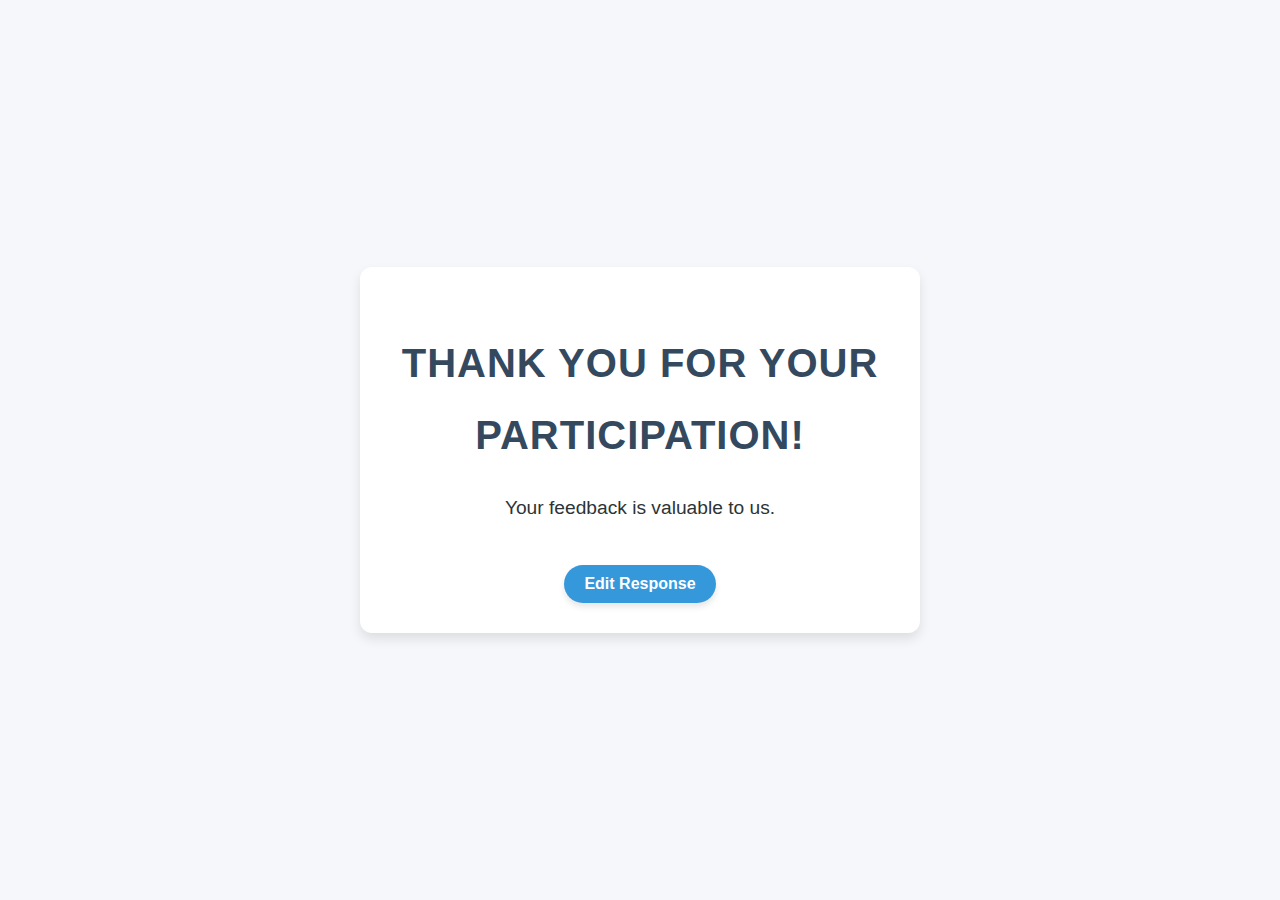
<file: public/thankyou.html>
<!DOCTYPE html>
<html lang="en">
<head>
    <meta charset="UTF-8">
    <meta name="viewport" content="width=device-width, initial-scale=1.0">
    <title>Thank You</title>
    <link rel="stylesheet" href="styles.css">
    <style>
        body {
            display: flex;
            flex-direction: column;
            justify-content: center;
            align-items: center;
            min-height: 100vh;
            margin: 0;
            background-color: #f5f7fa;
            font-family: 'Poppins', Arial, sans-serif;
            text-align: center;
            color: #2d3436;
        }

        h1 {
            font-size: 2.5rem;
            color: #34495e;
            margin-bottom: 20px;
            letter-spacing: 1px;
        }

        p {
            font-size: 1.2rem;
            color: #2d3436;
        }

        .thank-you-container {
            background: #ffffff;
            border-radius: 12px;
            padding: 30px;
            box-shadow: 0 6px 12px rgba(0, 0, 0, 0.1);
            width: 80%;
            max-width: 500px;
        }

        button {
            background-color: #3498db;
            color: #fff;
            border: none;
            padding: 10px 20px;
            border-radius: 30px;
            font-size: 1rem;
            font-weight: bold;
            cursor: pointer;
            margin-top: 20px;
            transition: all 0.3s ease-in-out;
        }

        button:hover {
            background-color: #2980b9;
            transform: translateY(-2px);
        }
    </style>
</head>
<body>
    <div class="thank-you-container">
        <h1>Thank You for Your Participation!</h1>
        <p>Your feedback is valuable to us.</p>
        <button onclick="window.location.href='index.html'">Edit Response</button>
    </div>
</body>
</html>
</file>
<file: public/styles.css>
/* Enhanced styles.css */

/* General Styles */
body {
    font-family: 'Poppins', Arial, sans-serif;
    line-height: 1.8;
    margin: 0;
    padding: 0;
    background-color: #f5f7fa;
    color: #2d3436;
}

/* Header */
h1 {
    text-align: center;
    margin: 30px 0;
    font-size: 2.5rem;
    color: #34495e;
    text-transform: uppercase;
    letter-spacing: 2px;
}

/* Button Styles */
button {
    background-color: #3498db;
    color: #fff;
    border: none;
    padding: 12px 24px;
    border-radius: 30px;
    font-size: 1rem;
    font-weight: bold;
    cursor: pointer;
    transition: all 0.3s ease-in-out;
    box-shadow: 0 4px 6px rgba(0, 0, 0, 0.1);
}

button:hover {
    background-color: #2980b9;
    transform: translateY(-2px);
    box-shadow: 0 6px 10px rgba(0, 0, 0, 0.15);
}

button:active {
    transform: translateY(0);
    box-shadow: 0 4px 6px rgba(0, 0, 0, 0.1);
}

/* Sign-In and Sign-Out Button Styles */
.sign-buttons {
    display: flex;
    justify-content: center; /* Center-aligns the buttons horizontally */
    gap: 10px; /* Adds space between the buttons */
    margin-top: 20px;
}

.sign-buttons button {
    width: auto;
}

/* Form Styles */
form {
    max-width: 600px;
    margin: 20px auto;
    padding: 25px;
    background: #ffffff;
    border-radius: 12px;
    box-shadow: 0 6px 12px rgba(0, 0, 0, 0.1);
    text-align: center; /* Center-align all content inside the form */
}

/* Submit Button */
form button[type="submit"] {
    display: inline-block; /* Center the button itself */
    margin: 20px auto;
    background-color: #3498db;
    color: #fff;
    border: none;
    padding: 12px 24px;
    border-radius: 30px;
    font-size: 1rem;
    font-weight: bold;
    cursor: pointer;
    transition: all 0.3s ease-in-out;
    box-shadow: 0 4px 6px rgba(0, 0, 0, 0.1);
}

form button[type="submit"]:hover {
    background-color: #2980b9;
    transform: translateY(-2px);
    box-shadow: 0 6px 10px rgba(0, 0, 0, 0.15);
}

form button[type="submit"]:active {
    transform: translateY(0);
    box-shadow: 0 4px 6px rgba(0, 0, 0, 0.1);
}

input[type="text"] {
    width: calc(100% - 20px);
    padding: 12px;
    margin-bottom: 20px;
    border: 1px solid #dcdde1;
    border-radius: 8px;
    font-size: 1rem;
    background-color: #f9f9f9;
    transition: all 0.3s ease-in-out;
}

input[type="text"]:focus {
    border-color: #3498db;
    background-color: #ffffff;
    outline: none;
}

/* Searchable Dropdown Styles */
select.searchable-dropdown {
    width: calc(100% - 20px);
    padding: 12px;
    margin-bottom: 20px;
    border: 1px solid #dcdde1;
    border-radius: 8px;
    font-size: 1rem;
    background-color: #f9f9f9;
    transition: all 0.3s ease-in-out;
    appearance: none; /* Removes default arrow styling */
    background-image: url('data:image/svg+xml,%3Csvg xmlns="http://www.w3.org/2000/svg" width="20" height="20" fill="%233498db"%3E%3Cpath d="M7 10l5 5 5-5H7z"/%3E%3C/svg%3E');
    background-repeat: no-repeat;
    background-position: right 10px center;
    background-size: 16px;
}

select.searchable-dropdown:focus {
    border-color: #3498db;
    background-color: #ffffff;
    outline: none;
}

/* Rating Section */
.rating-section {
    margin-bottom: 20px;
    text-align: left;
}

.rating {
    display: flex;
    flex-direction: row-reverse; /* Stars appear in reverse for RTL effect */
    justify-content: center; /* Centers the stars horizontally */
    gap: 15px; /* Adds space between the stars */
    margin-top: 10px; /* Adds some spacing above the stars */
}

.rating label {
    font-size: 40px; /* Increases the star size */
    color: #dcdde1; /* Default star color */
    cursor: pointer; /* Indicates stars are clickable */
    transition: color 0.2s ease, transform 0.2s ease; /* Smooth transitions for hover effects */
}

.rating label:hover,
.rating label:hover ~ label {
    color: #f1c40f; /* Hover color */
    transform: scale(1.2); /* Slightly enlarges the hovered star and preceding stars */
}

.rating input[type="radio"] {
    display: none; /* Hides the radio buttons */
}

.rating input[type="radio"]:checked ~ label {
    color: #f39c12; /* Checked star color */
}

/* Message and User Info */
#userInfo {
    max-width: 600px;
    margin: 20px auto;
    text-align: center;
    padding: 15px;
    border-radius: 10px;
    background: #ecf0f1;
    box-shadow: 0 2px 4px rgba(0, 0, 0, 0.1);
}

/* Responsive Design */
@media (max-width: 768px) {
    h1 {
        font-size: 1.8rem;
    }

    button {
        width: 100%;
        padding: 12px;
    }

    form {
        padding: 20px;
    }

    input[type="text"] {
        font-size: 0.9rem;
    }

    .rating label {
        font-size: 30px; /* Reduces size on smaller screens */
    }

    .rating {
        gap: 10px; /* Adjusts spacing for smaller screens */
    }
}
</file>
